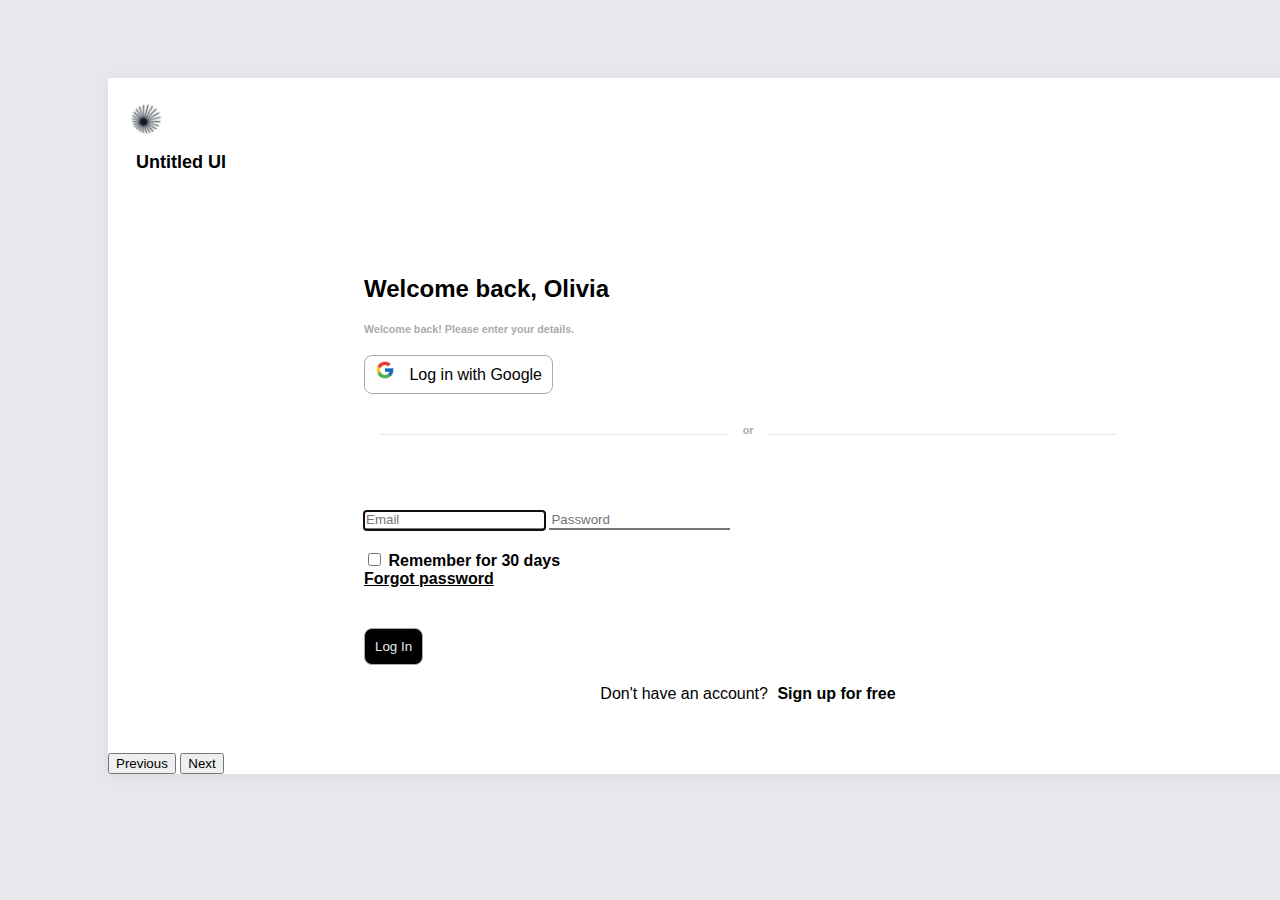
<file: untitled-ui/index.html>
<!DOCTYPE html>
<html lang="en">

<head>
    <meta charset="UTF-8">
    <meta http-equiv="X-UA-Compatible" content="IE=edge">
    <meta name="viewport" content="width=device-width, initial-scale=1.0">
    <title>Sign Up Page - Untitled UI</title>
    <!-- css links -->
    <link href="https://cdn.jsdelivr.net/npm/bootstrap@5.0.2/dist/css/bootstrap.min.css" rel="stylesheet" integrity="sha384-EVSTQN3/azprG1Anm3QDgpJLIm9Nao0Yz1ztcQTwFspd3yD65VohhpuuCOmLASjC" crossorigin="anonymous">
    <link rel="preconnect" href="https://fonts.googleapis.com">
    <link rel="preconnect" href="https://fonts.gstatic.com" crossorigin>
    <link href="https://fonts.googleapis.com/css2?family=Source+Sans+Pro&display=swap" rel="stylesheet">
    <link rel="stylesheet" href="assets/css/index.css">
</head>

<body>
    <section class="page-wrapper col-lg-12">
        <div class="row">
            <div class="col-lg-6 col-md-8 col-sm-12">
                <div class="form-title">
                    <div class="d-flex">
                        <img src="assets/img/untitled_logo.png" alt="logo image" class="img-fluid">
                        <h1 class="logo-name">Untitled UI</h1>
                    </div>
                </div>
                <!-- form section -->
                <div class="form-wrapper">
                    <div class="form-only">
                        <h2 class="welcome-text">Welcome back, Olivia</h2>
                        <h6 class="subtitle">Welcome back! Please enter your details.</h6>
                        <div class="d-grid gap-2">
                            <a href="#" class="btn btn-primary google-btn" type="button"><img src="assets/img/google.png" alt="google icon"> Log in with Google</a>
                        </div>
                        <div class="in-between">
                            <div></div>
                            <h6>or</h6>
                            <div></div>
                        </div>

                        <form action="#" method="POST" role="form">
                            <div class="mb-3">
                                <input type="email" name="email" class="form-control custom-input" id="email" placeholder="Email" autofocus>
                                <input type="password" name="password" class="form-control custom-input" id="password" placeholder="Password">
                            </div>

                            <div class="d-flex justify-content-between">
                                <div class="form-check">
                                    <input class="form-check-input" type="checkbox" value="" id="flexCheckDefault">
                                    <label class="form-check-label remember-text" for="flexCheckDefault">
                                      Remember for 30 days
                                    </label>
                                </div>
                                <a href="#" class="forgot">Forgot password</a>
                            </div>
                            <div class="d-grid gap-2">
                                <button class="btn btn-secondary login" type="submit" name="login">Log In</button>
                                <div class="account-create">Don't have an account? <b><a href="#">Sign up for free</a></b></div>
                            </div>
                        </form>
                    </div>
                </div>
            </div>
            <!-- carousel section -->
            <div class="col-lg-6 col-md-4">
                <div id="carouselExampleControls" class="carousel slide" data-bs-ride="carousel">
                    <div class="carousel-inner">
                        <div class="carousel-item active">
                            <div class="bg-carousel" style="background: url(https://images.pexels.com/photos/7121573/pexels-photo-7121573.jpeg?auto=compress&cs=tinysrgb&w=1260&h=750&dpr=1);"></div>
                        </div>
                        <div class="carousel-item">
                            <div class="bg-carousel" style="background: url(https://images.pexels.com/photos/7121555/pexels-photo-7121555.jpeg?auto=compress&cs=tinysrgb&w=1260&h=750&dpr=1);"></div>
                        </div>
                        <div class="carousel-item">
                            <div class="bg-carousel" style="background: url(https://images.pexels.com/photos/7121556/pexels-photo-7121556.jpeg?auto=compress&cs=tinysrgb&w=1260&h=750&dpr=1);"></div>
                        </div>
                    </div>
                    <button class="carousel-control-prev" type="button" data-bs-target="#carouselExampleControls" data-bs-slide="prev">
                        <span class="carousel-control-prev-icon" aria-hidden="true"></span>
                        <span class="visually-hidden">Previous</span>
                    </button>
                    <button class="carousel-control-next" type="button" data-bs-target="#carouselExampleControls" data-bs-slide="next">
                        <span class="carousel-control-next-icon" aria-hidden="true"></span>
                        <span class="visually-hidden">Next</span>
                    </button>
                </div>
            </div>
        </div>
    </section>
    <!-- scripts -->
    <script src="https://cdn.jsdelivr.net/npm/bootstrap@5.0.2/dist/js/bootstrap.bundle.min.js" integrity="sha384-MrcW6ZMFYlzcLA8Nl+NtUVF0sA7MsXsP1UyJoMp4YLEuNSfAP+JcXn/tWtIaxVXM" crossorigin="anonymous"></script>
    <script src="https://cdn.jsdelivr.net/npm/@popperjs/core@2.9.2/dist/umd/popper.min.js" integrity="sha384-IQsoLXl5PILFhosVNubq5LC7Qb9DXgDA9i+tQ8Zj3iwWAwPtgFTxbJ8NT4GN1R8p" crossorigin="anonymous"></script>
    <script src="https://cdn.jsdelivr.net/npm/bootstrap@5.0.2/dist/js/bootstrap.min.js" integrity="sha384-cVKIPhGWiC2Al4u+LWgxfKTRIcfu0JTxR+EQDz/bgldoEyl4H0zUF0QKbrJ0EcQF" crossorigin="anonymous"></script>
</body>

</html>
</file>
<file: untitled-ui/assets/css/index.css>
body {
  width: 100%;
  height: 100%;
  background: #E6E8EC;
  display: flex;
  justify-content: center;
  align-items: center;
  padding: 70px 100px;
  font-family: "Roboto", sans-serif;
}

body::-webkit-scrollbar-track {
  -webkit-box-shadow: inset 0 0 6px rgba(0, 0, 0, 0.3);
  background-color: #fff;
}

body::-webkit-scrollbar {
  width: 6px;
  background-color: #E6E8EC;
}

body::-webkit-scrollbar-thumb {
  background-color: black;
}

a {
  color: inherit;
  text-decoration: none;
}

a:hover {
  color: inherit;
}

.page-wrapper {
  background: #fff;
  min-height: 300px;
  width: 100%;
  padding: 0px;
  box-shadow: 0px 2px 16px 0px rgba(84, 84, 84, 0.075);
}

.form-title {
  padding: 20px;
}

.form-title img {
  height: 40px;
}

.form-title h1 {
  font-size: 18px;
  font-weight: bold;
  margin-top: 10px;
  margin-left: 8px;
}

.form-only {
  width: 100%;
}

.form-wrapper {
  padding: 50px 20%;
  display: flex;
  justify-content: center;
  overflow: auto;
}

.welcome-text {
  font-weight: bold;
}

.subtitle {
  margin-top: 5px;
  color: #ababab;
}

.btn {
  margin-top: 20px;
  border-radius: 8px;
  padding: 10px 10px;
}

.btn-primary {
  background: transparent;
  color: black;
  border: solid 1px #ababab;
}

.btn-primary:hover {
  background-color: black;
  color: #E6E8EC;
}

.btn-secondary {
  background: black;
  color: #E6E8EC;
  border: solid 1px #ababab;
}

.btn-secondary:hover {
  background-color: #fff;
  color: black;
}

.google-btn img {
  height: 20px;
  margin-right: 10px;
}

.in-between {
  display: flex;
  margin-top: 50px;
  justify-content: center;
  color: #ababab;
}

.in-between div {
  height: 1px;
  width: 50%;
  background: #E6E8EC;
  margin-left: 15px;
  margin-right: 15px;
}

.in-between h6 {
  margin-top: -10px;
}

.custom-input:nth-child(1) {
  margin-top: 50px;
}

.custom-input {
  box-shadow: none !important;
  border-radius: 0px;
  margin-bottom: 20px;
  border-top: none;
  border-left: none;
  border-right: none;
  position: relative;
}

.remember-text {
  font-weight: bold;
}

.forgot {
  font-weight: bold;
  text-decoration: underline;
}

.login {
  margin-top: 40px;
}

input[type=checkbox] {
  box-shadow: none !important;
}

input[type=checkbox]:focus {
  background: black;
}

.account-create {
  width: 100%;
  margin-top: 20px;
  text-align: center;
}

.account-create a {
  margin-left: 5px;
}

.carousel {
  height: 100%;
}

.carousel-inner {
  height: 100%;
}

.carousel-item {
  height: 100%;
}

.bg-carousel {
  height: 100%;
  width: 100% !important;
  background-position: center !important;
  background-size: cover !important;
  background-repeat: no-repeat !important;
}

.carousel-left, .carousel-right {
  position: absolute;
  height: 50px;
  top: 90%;
  border-radius: 55px;
  background: transparent;
  border: solid 1px #ccc;
  width: 50px;
  right: 20px;
}

.carousel-left {
  margin-right: 80px;
}

.carousel-control-prev-icon, .carousel-control-next-icon {
  height: 20px;
  margin-top: 5px;
}

.carousel-text-holder {
  padding: 10px 50px;
  padding-top: 65%;
}

.carousel-text-holder h2 {
  color: #E6E8EC;
  font-weight: bold;
}

.title-group {
  margin-top: 60px;
  color: #E6E8EC;
}

.founder-name {
  font-weight: bolder;
}

.founder {
  text-transform: capitalize;
  font-weight: bold;
}

.company-name {
  font-weight: lighter;
  text-transform: capitalize;
}

@media only screen and (min-width: 320px) and (max-width: 479px) {
  body {
    padding: 50px 20px;
  }
  .carousel-responsive {
    display: none;
  }
  .form-wrapper {
    padding: 25px 5%;
  }
  .forgot {
    font-size: 13px;
  }
  .remember-text {
    font-size: 13px;
  }
}
@media only screen and (min-width: 479px) and (max-width: 768px) {
  body {
    padding: 50px 20px;
  }
  .carousel-responsive {
    display: none;
  }
  .form-wrapper {
    padding: 25px 10%;
  }
}
@media only screen and (min-width: 768px) and (max-width: 991px) {
  body {
    padding: 50px 20px;
  }
  .carousel-responsive {
    display: none;
  }
  .form-wrapper {
    padding: 25px 10%;
  }
}
@media only screen and (min-width: 991px) and (max-width: 1200px) {
  body {
    padding: 50px 20px;
  }
  .form-wrapper {
    padding: 25px 10%;
  }
  .carousel-text-holder h2 {
    font-size: 24px;
  }
}/*# sourceMappingURL=index.css.map */
</file>
